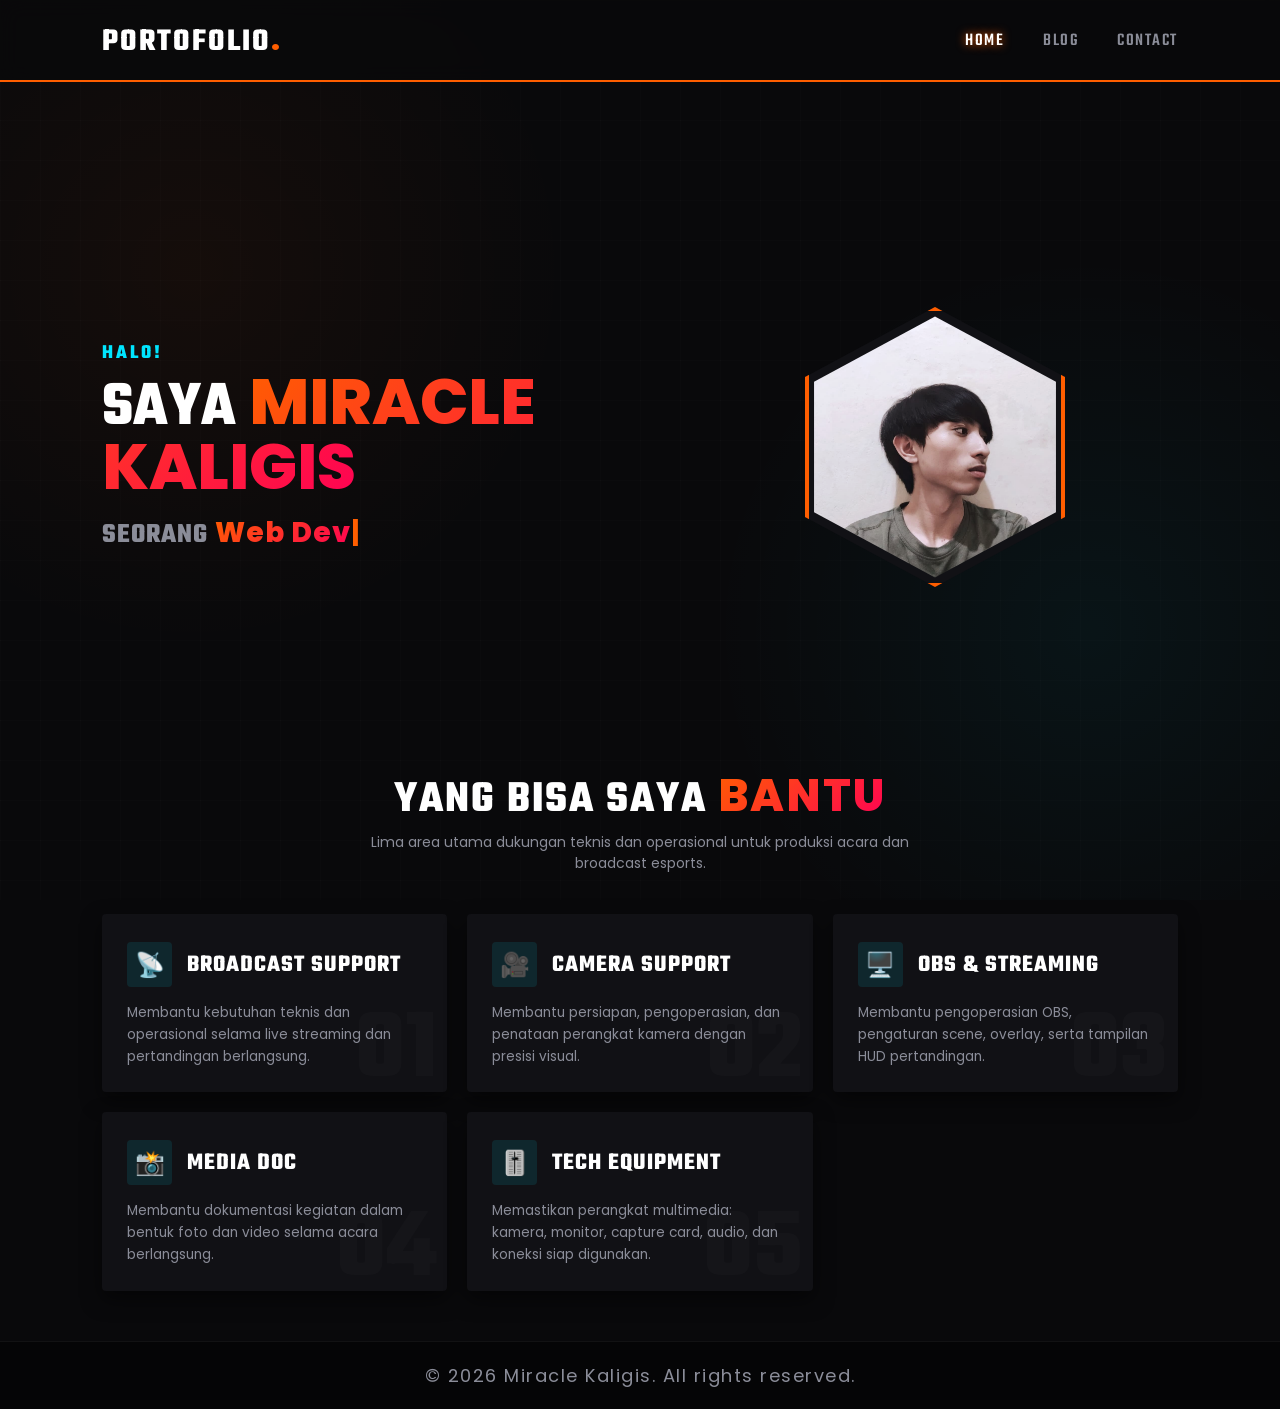
<file: index.html>
<!DOCTYPE html>
<html lang="id">
<head>
    <meta charset="UTF-8">
    <meta name="viewport" content="width=device-width, initial-scale=1.0">
    <title>Miracle Kaligis | Esports & Multimedia Support</title>
    <link rel="stylesheet" href="/asset/css/style.css">
</head>
<body>

    <!-- Header Navigasi bergaya UI Game -->
    <header class="tajuk">
        <a href="/" class="logo">PORTOFOLIO<span class="titik-aksen">.</span></a>
        <nav class="navigasi_bar">
            <a href="/" class="aktif">HOME</a>
            <a href="../blog/">BLOG</a>
            <a href="../contact/">CONTACT</a>
        </nav>
        <div class="menu-toggle" id="mobile-menu">&#9776;</div>
    </header>

    <main>
        <!-- Bagian Beranda / Hero Utama -->
        <section id="beranda" class="beranda">
            <div class="konten_beranda">
                <h3 class="animasi-kiri eyebrow-esports">HALO!</h3>
                <h1 class="animasi-kiri delay-1">SAYA <span class="teks-sorot">MIRACLE KALIGIS</span></h1>
                
                <h3 class="animasi-kiri delay-2 subtitle-esports">SEORANG <span id="teks-mengetik" class="teks-sorot"></span><span class="kursor">|</span></h3>
            </div>

            <div class="foto-profil-container animasi-kanan delay-2">
                <div class="hexagon-glowing">
                    <img src="img/profil1.jpeg" alt="Foto Miracle Kaligis">
                </div>
            </div>
        </section>

        <!-- Bagian Area Dukungan (Esports Tech Grid) -->
        <section id="rundown" class="area-dukungan-keren">
            <div class="section-head text-center sembunyi-scroll">
                <h2>YANG BISA SAYA <span class="teks-sorot">BANTU</span></h2>
                <p class="ket">Lima area utama dukungan teknis dan operasional untuk produksi acara dan broadcast esports.</p>
            </div>

            <div class="grid-layanan">
                <!-- Kartu 1 -->
                <div class="kartu-esports sembunyi-scroll">
                    <div class="layanan-bg-angka">01</div>
                    <div class="layanan-header">
                        <div class="ikon-glow">📡</div>
                        <h3>BROADCAST SUPPORT</h3>
                    </div>
                    <p>Membantu kebutuhan teknis dan operasional selama live streaming dan pertandingan berlangsung.</p>
                    <div class="garis-animasi"></div>
                </div>

                <!-- Kartu 2 -->
                <div class="kartu-esports sembunyi-scroll delay-1">
                    <div class="layanan-bg-angka">02</div>
                    <div class="layanan-header">
                        <div class="ikon-glow">🎥</div>
                        <h3>CAMERA SUPPORT</h3>
                    </div>
                    <p>Membantu persiapan, pengoperasian, dan penataan perangkat kamera dengan presisi visual.</p>
                    <div class="garis-animasi"></div>
                </div>

                <!-- Kartu 3 -->
                <div class="kartu-esports sembunyi-scroll delay-2">
                    <div class="layanan-bg-angka">03</div>
                    <div class="layanan-header">
                        <div class="ikon-glow">🖥️</div>
                        <h3>OBS & STREAMING</h3>
                    </div>
                    <p>Membantu pengoperasian OBS, pengaturan scene, overlay, serta tampilan HUD pertandingan.</p>
                    <div class="garis-animasi"></div>
                </div>

                <!-- Kartu 4 -->
                <div class="kartu-esports sembunyi-scroll delay-3">
                    <div class="layanan-bg-angka">04</div>
                    <div class="layanan-header">
                        <div class="ikon-glow">📸</div>
                        <h3>MEDIA DOC</h3>
                    </div>
                    <p>Membantu dokumentasi kegiatan dalam bentuk foto dan video selama acara berlangsung.</p>
                    <div class="garis-animasi"></div>
                </div>

                <!-- Kartu 5 -->
                <div class="kartu-esports sembunyi-scroll delay-4">
                    <div class="layanan-bg-angka">05</div>
                    <div class="layanan-header">
                        <div class="ikon-glow">🎚️</div>
                        <h3>TECH EQUIPMENT</h3>
                    </div>
                    <p>Memastikan perangkat multimedia: kamera, monitor, capture card, audio, dan koneksi siap digunakan.</p>
                    <div class="garis-animasi"></div>
                </div>
            </div>
        </section>
    </main>

    <!-- Footer Simple -->
    <footer id="kontak">
        <p>&copy; 2026 Miracle Kaligis. All rights reserved.</p>
    </footer>

    <script src="/asset/js/script.js"></script>
</body>
</html>
</file>
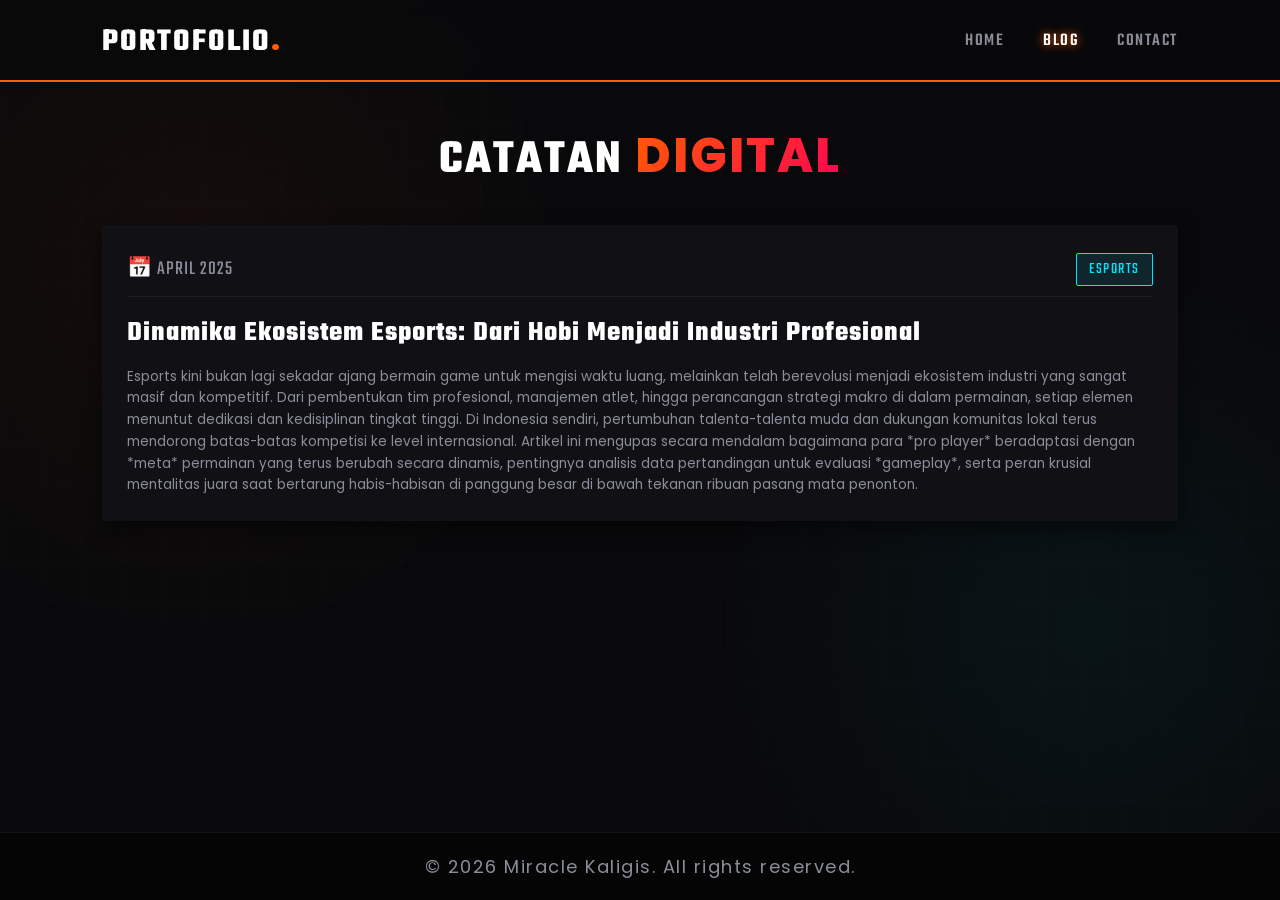
<file: blog/index.html>
<!DOCTYPE html>
<html lang="id">
<head>
    <meta charset="UTF-8">
    <meta name="viewport" content="width=device-width, initial-scale=1.0">
    <title>Blog | Esports & Multimedia Support</title>
    <link rel="stylesheet" href="/asset/css/style.css">
</head>
<body>
    
    <!-- Header Navigasi bergaya UI Game -->
    <header class="tajuk">
        <a href="../" class="logo">PORTOFOLIO<span class="titik-aksen">.</span></a>
        <nav class="navigasi_bar">
            <a href="../">HOME</a>
            <a href="../blog/" class="aktif">BLOG</a>
            <a href="../contact/">CONTACT</a>
        </nav>
        <div class="menu-toggle" id="mobile-menu">&#9776;</div>
    </header>

    <main>
        <div class="section-head text-center sembunyi-scroll">
            <h1 class="judul-halaman animasi-atas">CATATAN <span class="teks-sorot">DIGITAL</span></h1>
        </div>
        
        <div class="blog-container">
            
            <!-- Artikel 1 -->
            <article class="kartu-esports blog-post sembunyi-scroll delay-1">
                <div class="blog-meta">
                    <span class="tanggal">&#128197; APRIL 2025</span>
                    <span class="kategori-badge">ESPORTS</span>
                </div>
                <h2>Dinamika Ekosistem Esports: Dari Hobi Menjadi Industri Profesional</h2>
                <p>Esports kini bukan lagi sekadar ajang bermain game untuk mengisi waktu luang, melainkan telah berevolusi menjadi ekosistem industri yang sangat masif dan kompetitif. Dari pembentukan tim profesional, manajemen atlet, hingga perancangan strategi makro di dalam permainan, setiap elemen menuntut dedikasi dan kedisiplinan tingkat tinggi. Di Indonesia sendiri, pertumbuhan talenta-talenta muda dan dukungan komunitas lokal terus mendorong batas-batas kompetisi ke level internasional. Artikel ini mengupas secara mendalam bagaimana para *pro player* beradaptasi dengan *meta* permainan yang terus berubah secara dinamis, pentingnya analisis data pertandingan untuk evaluasi *gameplay*, serta peran krusial mentalitas juara saat bertarung habis-habisan di panggung besar di bawah tekanan ribuan pasang mata penonton.</p>
                <div class="garis-animasi"></div>
            </article>

        </div>
    </main>

    <footer id="kontak-footer">
        <p>&copy; 2026 Miracle Kaligis. All rights reserved.</p>
    </footer>

    <script src="/asset/js/script.js"></script>
</body>
</html>
</file>
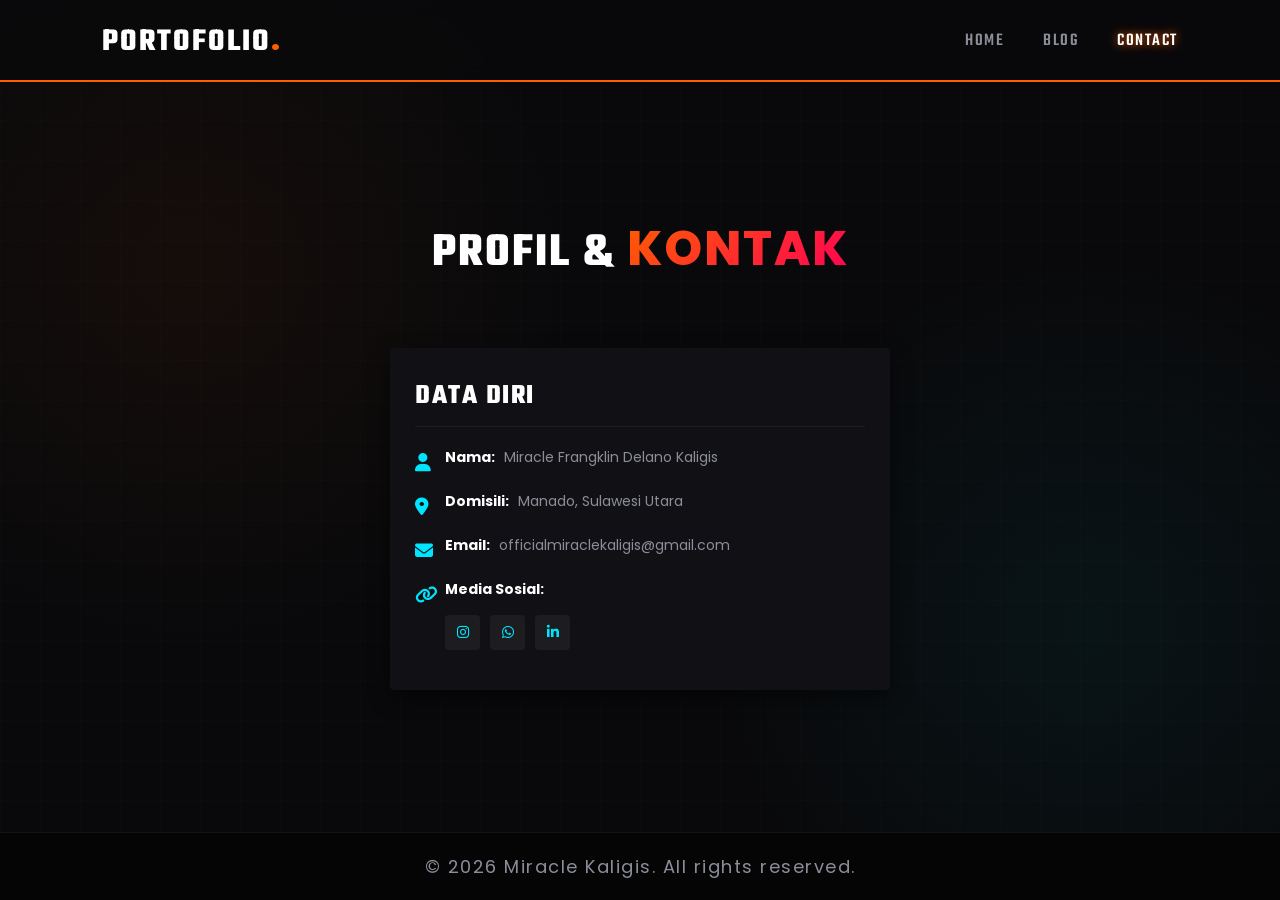
<file: contact/index.html>
<!DOCTYPE html>
<html lang="id">
<head>
    <meta charset="UTF-8">
    <meta name="viewport" content="width=device-width, initial-scale=1.0">
    <title>Contact | Esports & Multimedia Support</title>
    <link rel="stylesheet" href="/asset/css/style.css">
    <link rel="stylesheet" href="https://cdnjs.cloudflare.com/ajax/libs/font-awesome/6.4.0/css/all.min.css">
</head>
<body>
    
    <!-- Header Navigasi bergaya UI Game -->
    <header class="tajuk">
        <a href="../" class="logo">PORTOFOLIO<span class="titik-aksen">.</span></a>
        <nav class="navigasi_bar">
            <a href="../">HOME</a>
            <a href="../blog/">BLOG</a>
            <a href="../contact/" class="aktif">CONTACT</a>
        </nav>
        <div class="menu-toggle" id="mobile-menu">&#9776;</div>
    </header>

    <main class="main-contact">
        <div class="section-head text-center sembunyi-scroll">
            <h1 class="judul-halaman animasi-atas">PROFIL & <span class="teks-sorot">KONTAK</span></h1>
        </div>
        
        <div class="contact-wrapper contact-center">
            <!-- Kartu Data Diri -->
            <div class="kartu-esports data-diri sembunyi-scroll delay-1">
                <h3 class="judul-kontak">DATA DIRI</h3>
                <ul>
                    <li><span class="ikon-kontak"><i class="fas fa-user"></i></span> <div class="teks-kontak"><strong>Nama:</strong> Miracle Frangklin Delano Kaligis</div></li>
                    <li><span class="ikon-kontak"><i class="fas fa-map-marker-alt"></i></span> <div class="teks-kontak"><strong>Domisili:</strong> Manado, Sulawesi Utara</div></li>
                    <li><span class="ikon-kontak"><i class="fas fa-envelope"></i></span> <div class="teks-kontak"><strong>Email:</strong> officialmiraclekaligis@gmail.com</div></li>
                    
                    <li class="sosmed-container">
                        <span class="ikon-kontak"><i class="fas fa-link"></i></span>
                        <div class="teks-kontak d-flex">
                            <strong>Media Sosial:</strong>
                            <div class="link-grup">
                                <a href="https://www.instagram.com/dedexgis/" target="_blank" title="Instagram" class="sosmed-btn">
                                    <i class="fab fa-instagram"></i>
                                </a>
                                <a href="https://wa.me/6285656080662" target="_blank" title="WhatsApp" class="sosmed-btn">
                                    <i class="fab fa-whatsapp"></i>
                                </a>
                                <a href="https://www.linkedin.com/in/miraclekaligis/" target="_blank" title="LinkedIn" class="sosmed-btn">
                                    <i class="fab fa-linkedin-in"></i>
                                </a>
                            </div>
                        </div>
                    </li>
                </ul>
                <div class="garis-animasi"></div>
            </div>
        </div>
    </main>

    <footer id="kontak-footer">
        <p>&copy; 2026 Miracle Kaligis. All rights reserved.</p>
    </footer>

    <script src="/asset/js/script.js"></script>
</body>
</html>
</file>
<file: asset/css/style.css>
/* ========== FONT & VARIABEL (ESPORTS THEME) ========== */
@import url('https://fonts.googleapis.com/css2?family=Teko:wght@500;600;700&family=Poppins:wght@300;400;600;800&display=swap');

:root {
    --bg-dark: #09090b;
    --bg-panel: #111115;
    --warna-aksen1: #ff5e00; /* Esports Orange */
    --warna-aksen2: #00e5ff; /* Cyber Blue */
    --warna-teks: #ffffff;
    --warna-pudar: #8b8d99;
    --gradasi-agresif: linear-gradient(135deg, #ff5e00, #ff0055);
    --border-tech: rgba(255, 255, 255, 0.05);
}

/* ========== CUSTOM SCROLLBAR ========== */
::-webkit-scrollbar { width: 6px; }
::-webkit-scrollbar-track { background: var(--bg-dark); }
::-webkit-scrollbar-thumb { background: var(--warna-aksen1); border-radius: 0px; }
::-webkit-scrollbar-thumb:hover { background: #ff7b29; }

/* ========== RESET & DASAR ========== */
* { margin: 0; padding: 0; box-sizing: border-box; font-family: 'Poppins', sans-serif; scroll-behavior: smooth; }

body {
    background-color: var(--bg-dark); color: var(--warna-teks);
    background-image: radial-gradient(circle at 15% 30%, rgba(255, 94, 0, 0.05), transparent 30%), radial-gradient(circle at 85% 70%, rgba(0, 229, 255, 0.05), transparent 30%);
    background-attachment: fixed; overflow-x: hidden; display: flex; flex-direction: column; min-height: 100vh;
}

body::before {
    content: ''; position: fixed; top: 0; left: 0; width: 100%; height: 100%;
    background-image: linear-gradient(var(--border-tech) 1px, transparent 1px), linear-gradient(90deg, var(--border-tech) 1px, transparent 1px);
    background-size: 40px 40px; z-index: -1; opacity: 0.3;
}

.teks-sorot { background: var(--gradasi-agresif); -webkit-background-clip: text; -webkit-text-fill-color: transparent; font-weight: 800; }
.titik-aksen { color: var(--warna-aksen1); }

/* ========== TAJUK (HEADER ESPORTS) ========== */
.tajuk {
    background: rgba(9, 9, 11, 0.9); border-bottom: 2px solid var(--warna-aksen1);
    position: sticky; top: 0; left: 0; width: 100%; padding: 15px 8%;
    display: flex; justify-content: space-between; align-items: center; z-index: 999; backdrop-filter: blur(10px);
}

.logo { font-family: 'Teko', sans-serif; font-size: 32px; font-weight: 700; color: var(--warna-teks); text-decoration: none; letter-spacing: 2px; }

.navigasi_bar a {
    text-decoration: none; font-family: 'Teko', sans-serif; font-size: 18px;
    font-weight: 500; color: var(--warna-pudar); margin-left: 35px; letter-spacing: 1.5px; transition: all 0.3s ease;
}

.navigasi_bar a:hover, .navigasi_bar a.aktif { color: var(--warna-teks); text-shadow: 0 0 10px var(--warna-aksen1); }
.menu-toggle { display: none; font-size: 24px; color: var(--warna-teks); cursor: pointer; }

/* ========== KOMPONEN UMUM ========== */
main { flex: 1; padding: 50px 8%; }

.judul-halaman { font-family: 'Teko', sans-serif; font-size: 48px; letter-spacing: 2px; margin-bottom: 30px; text-transform: uppercase; line-height: 1; }

.eyebrow-esports, .eyebrow { font-family: 'Teko', sans-serif; color: var(--warna-aksen2); font-size: 20px; letter-spacing: 3px; margin-bottom: -5px; display: block; }

/* Tombol Agresif bergaya UI Game */
.tombol-esports, .tombol-esports-kecil {
    position: relative; display: inline-block; background: var(--warna-aksen1); color: #fff;
    font-family: 'Teko', sans-serif; font-weight: 600; letter-spacing: 2px; text-decoration: none;
    text-transform: uppercase; transform: skewX(-10deg); transition: all 0.3s ease; border: 2px solid var(--warna-aksen1);
    box-shadow: 0 0 15px rgba(255, 94, 0, 0.4); overflow: hidden; cursor: pointer;
}

.tombol-esports { padding: 10px 25px; font-size: 20px; }
.tombol-esports-kecil { padding: 6px 20px; font-size: 18px; }

.tombol-esports .teks-tombol, .tombol-esports-kecil .teks-tombol { display: inline-block; transform: skewX(10deg); position: relative; z-index: 2; }
.tombol-esports:hover, .tombol-esports-kecil:hover { background: transparent; color: var(--warna-aksen1); box-shadow: 0 0 25px rgba(255, 94, 0, 0.6); }

.efek-garis { position: absolute; top: 0; left: -100%; width: 100%; height: 100%; background: rgba(255, 255, 255, 0.2); transform: skewX(-15deg); transition: left 0.4s ease; z-index: 1; }
.tombol-esports:hover .efek-garis, .tombol-esports-kecil:hover .efek-garis { left: 100%; }

/* ========== HALAMAN HOME & FOTO PROFIL ========== */
.beranda { display: flex; align-items: center; justify-content: space-between; gap: 40px; min-height: 70vh; }
.konten_beranda { max-width: 550px; }
.konten_beranda h1 { font-family: 'Teko', sans-serif; font-size: 64px; line-height: 0.9; margin: 10px 0; text-transform: uppercase; }
.subtitle-esports { font-family: 'Teko', sans-serif; font-size: 28px; color: var(--warna-pudar); letter-spacing: 1px; }

/* Hexagon Profil */
.foto-profil-container { flex: 1; display: flex; justify-content: center; }
.hexagon-glowing {
    width: 260px; height: 280px;
    background: var(--bg-panel); position: relative;
    clip-path: polygon(50% 0%, 100% 25%, 100% 75%, 50% 100%, 0% 75%, 0% 25%);
    display: flex; justify-content: center; align-items: center; border: 4px solid var(--warna-aksen1); box-shadow: 0 0 40px rgba(255, 94, 0, 0.3);
}
.hexagon-glowing img {
    width: 96%; height: 96%; object-fit: cover; clip-path: polygon(50% 0%, 100% 25%, 100% 75%, 50% 100%, 0% 75%, 0% 25%);
    transition: transform 0.5s; filter: grayscale(20%) contrast(110%);
}
.hexagon-glowing:hover img { transform: scale(1.1); filter: grayscale(0%) contrast(120%); }

/* ========== DESAIN KARTU UMUM (ESPORTS) ========== */
.kartu-esports {
    background: var(--bg-panel); border-top: 3px solid transparent; border-radius: 4px; padding: 25px;
    position: relative; overflow: hidden; transition: all 0.3s ease; z-index: 1; box-shadow: 0 8px 20px rgba(0,0,0,0.5);
}
.kartu-esports:hover { transform: translateY(-5px); border-top: 3px solid var(--warna-aksen1); background: #18181d; box-shadow: 0 12px 30px rgba(255, 94, 0, 0.15); }
.garis-animasi { position: absolute; bottom: 0; left: 0; width: 0%; height: 3px; background: var(--gradasi-agresif); transition: width 0.5s ease; }
.kartu-esports:hover .garis-animasi { width: 100%; }

/* ========== AREA DUKUNGAN ========== */
.text-center { text-align: center; margin-bottom: 40px; }
.text-center h2 { font-family: 'Teko', sans-serif; font-size: 45px; letter-spacing: 2px; }
.text-center p.ket { color: var(--warna-pudar); max-width: 600px; margin: 0 auto; font-size: 14px; }

.grid-layanan { display: grid; grid-template-columns: repeat(auto-fit, minmax(280px, 1fr)); gap: 20px; }
.layanan-bg-angka {
    position: absolute; bottom: -10px; right: 10px; font-family: 'Teko', sans-serif; font-size: 100px;
    font-weight: 700; color: rgba(255, 255, 255, 0.02); z-index: -1; transition: all 0.4s; line-height: 1;
}
.kartu-esports:hover .layanan-bg-angka { color: rgba(255, 94, 0, 0.05); transform: scale(1.05); }
.layanan-header { display: flex; align-items: center; gap: 15px; margin-bottom: 15px; }
.ikon-glow {
    font-size: 1.5rem; color: var(--warna-aksen2); background: rgba(0, 229, 255, 0.1);
    height: 45px; width: 45px; display: flex; align-items: center; justify-content: center; border-radius: 4px; transition: all 0.3s;
}
.kartu-esports:hover .ikon-glow { background: var(--warna-aksen1); color: #fff; box-shadow: 0 0 15px var(--warna-aksen1); }
.layanan-header h3 { font-family: 'Teko', sans-serif; font-size: 24px; letter-spacing: 1px; }
.kartu-esports p { color: var(--warna-pudar); font-size: 0.85rem; line-height: 1.6; }

/* ========== HALAMAN BLOG (GRID & ANIMASI) ========== */
.blog-container {
    display: grid; grid-template-columns: repeat(auto-fit, minmax(320px, 1fr)); gap: 25px;
    max-width: 1200px; margin: 0 auto;
}
.blog-post { display: flex; flex-direction: column; justify-content: space-between; }
.blog-meta { display: flex; justify-content: space-between; align-items: center; margin-bottom: 20px; border-bottom: 1px solid var(--border-tech); padding-bottom: 10px; }
.blog-meta .tanggal { font-family: 'Teko', sans-serif; font-size: 20px; color: var(--warna-pudar); letter-spacing: 1px; }
.kategori-badge {
    background: rgba(0, 229, 255, 0.1); color: var(--warna-aksen2); padding: 4px 12px;
    font-family: 'Teko', sans-serif; font-size: 16px; letter-spacing: 1.5px; border: 1px solid var(--warna-aksen2); border-radius: 2px;
}
.kartu-esports:hover .kategori-badge { background: var(--warna-aksen2); color: var(--bg-dark); box-shadow: 0 0 10px var(--warna-aksen2); }
.blog-post h2 { font-family: 'Teko', sans-serif; font-size: 28px; line-height: 1.2; margin-bottom: 15px; letter-spacing: 1px; transition: color 0.3s ease; }
.kartu-esports:hover .blog-post h2 { color: var(--warna-aksen1); }

/* ========== HALAMAN CONTACT (TERPUSAT) ========== */
.main-contact { display: flex; flex-direction: column; justify-content: center; min-height: 70vh; }
.contact-wrapper.contact-center { display: flex; justify-content: center; align-items: center; width: 100%; }

.data-diri { 
    width: 100%; 
    max-width: 500px; 
    margin: 0 auto; 
}
.judul-kontak { font-family: 'Teko', sans-serif; font-size: 28px; color: var(--warna-teks); margin-bottom: 20px; letter-spacing: 1.5px; border-bottom: 1px solid var(--border-tech); padding-bottom: 10px; }

.data-diri ul { list-style: none; }
.data-diri li { display: flex; align-items: flex-start; margin-bottom: 15px; color: var(--warna-pudar); font-size: 14px; transition: transform 0.3s ease; }
.data-diri li:hover { transform: translateX(5px); color: var(--warna-teks); }

.ikon-kontak { color: var(--warna-aksen2); font-size: 18px; width: 30px; margin-top: 2px; }
.teks-kontak strong { color: var(--warna-teks); margin-right: 5px; }

.d-flex { display: flex; flex-direction: column; gap: 10px; }
.link-grup { display: flex; gap: 10px; margin-top: 5px; }
.sosmed-btn {
    display: inline-flex; justify-content: center; align-items: center; width: 35px; height: 35px;
    background: rgba(255, 255, 255, 0.05); color: var(--warna-aksen2); border-radius: 4px; text-decoration: none; transition: all 0.3s ease;
}
.sosmed-btn:hover { background: var(--warna-aksen1); color: #fff; transform: translateY(-3px); box-shadow: 0 5px 15px rgba(255, 94, 0, 0.4); }

/* ========== FOOTER ========== */
footer { text-align: center; padding: 20px; background: #050506; border-top: 1px solid var(--border-tech); color: var(--warna-pudar); margin-top: auto; font-family: 'Teko', sans-serif; font-size: 18px; letter-spacing: 1.5px; }

/* ========== ANIMASI UMUM ========== */
.kursor { font-weight: bold; color: var(--warna-aksen1); animation: kedip 0.7s infinite; }
@keyframes kedip { 0%, 100% { opacity: 1; } 50% { opacity: 0; } }

.animasi-kiri { opacity: 0; animation: geserKiri 0.8s cubic-bezier(0.2, 1, 0.2, 1) forwards; }
.animasi-kanan { opacity: 0; animation: geserKanan 0.8s cubic-bezier(0.2, 1, 0.2, 1) forwards; }
.animasi-atas { opacity: 0; animation: geserAtas 0.8s cubic-bezier(0.2, 1, 0.2, 1) forwards; }

.delay-1 { animation-delay: 0.1s; } .delay-2 { animation-delay: 0.2s; } .delay-3 { animation-delay: 0.3s; } .delay-4 { animation-delay: 0.4s; } 

@keyframes geserKiri { 0% { transform: translateX(-30px); opacity: 0; } 100% { transform: translateX(0); opacity: 1; } }
@keyframes geserKanan { 0% { transform: translateX(30px); opacity: 0; } 100% { transform: translateX(0); opacity: 1; } }
@keyframes geserAtas { 0% { transform: translateY(30px); opacity: 0; } 100% { transform: translateY(0); opacity: 1; } }

.sembunyi-scroll { opacity: 0; transform: translateY(30px); transition: all 0.6s cubic-bezier(0.2, 1, 0.2, 1); }
.muncul-scroll { opacity: 1; transform: translateY(0); }

/* ========== RESPONSIVE (MOBILE ADJUSTMENT) ========== */
@media (max-width: 991px) {
    .tajuk { padding: 12px 5%; }
    .menu-toggle { display: block; }
    
    .navigasi_bar { display: none; position: absolute; top: 100%; left: 0; width: 100%; background: rgba(9,9,11,0.98); flex-direction: column; text-align: center; border-bottom: 2px solid var(--warna-aksen1); }
    .navigasi_bar.tampil { display: flex; }
    .navigasi_bar a { margin: 0; padding: 12px 0; border-top: 1px solid var(--border-tech); }
    
    main { padding: 30px 5%; }
    .beranda { flex-direction: column; text-align: center; gap: 20px;}
    .konten_beranda h1 { font-size: 48px; }
    .judul-halaman { font-size: 38px; }
    .hexagon-glowing { width: 220px; height: 240px; margin-top: 15px; }
    .blog-container { grid-template-columns: 1fr; }
}
</file>
